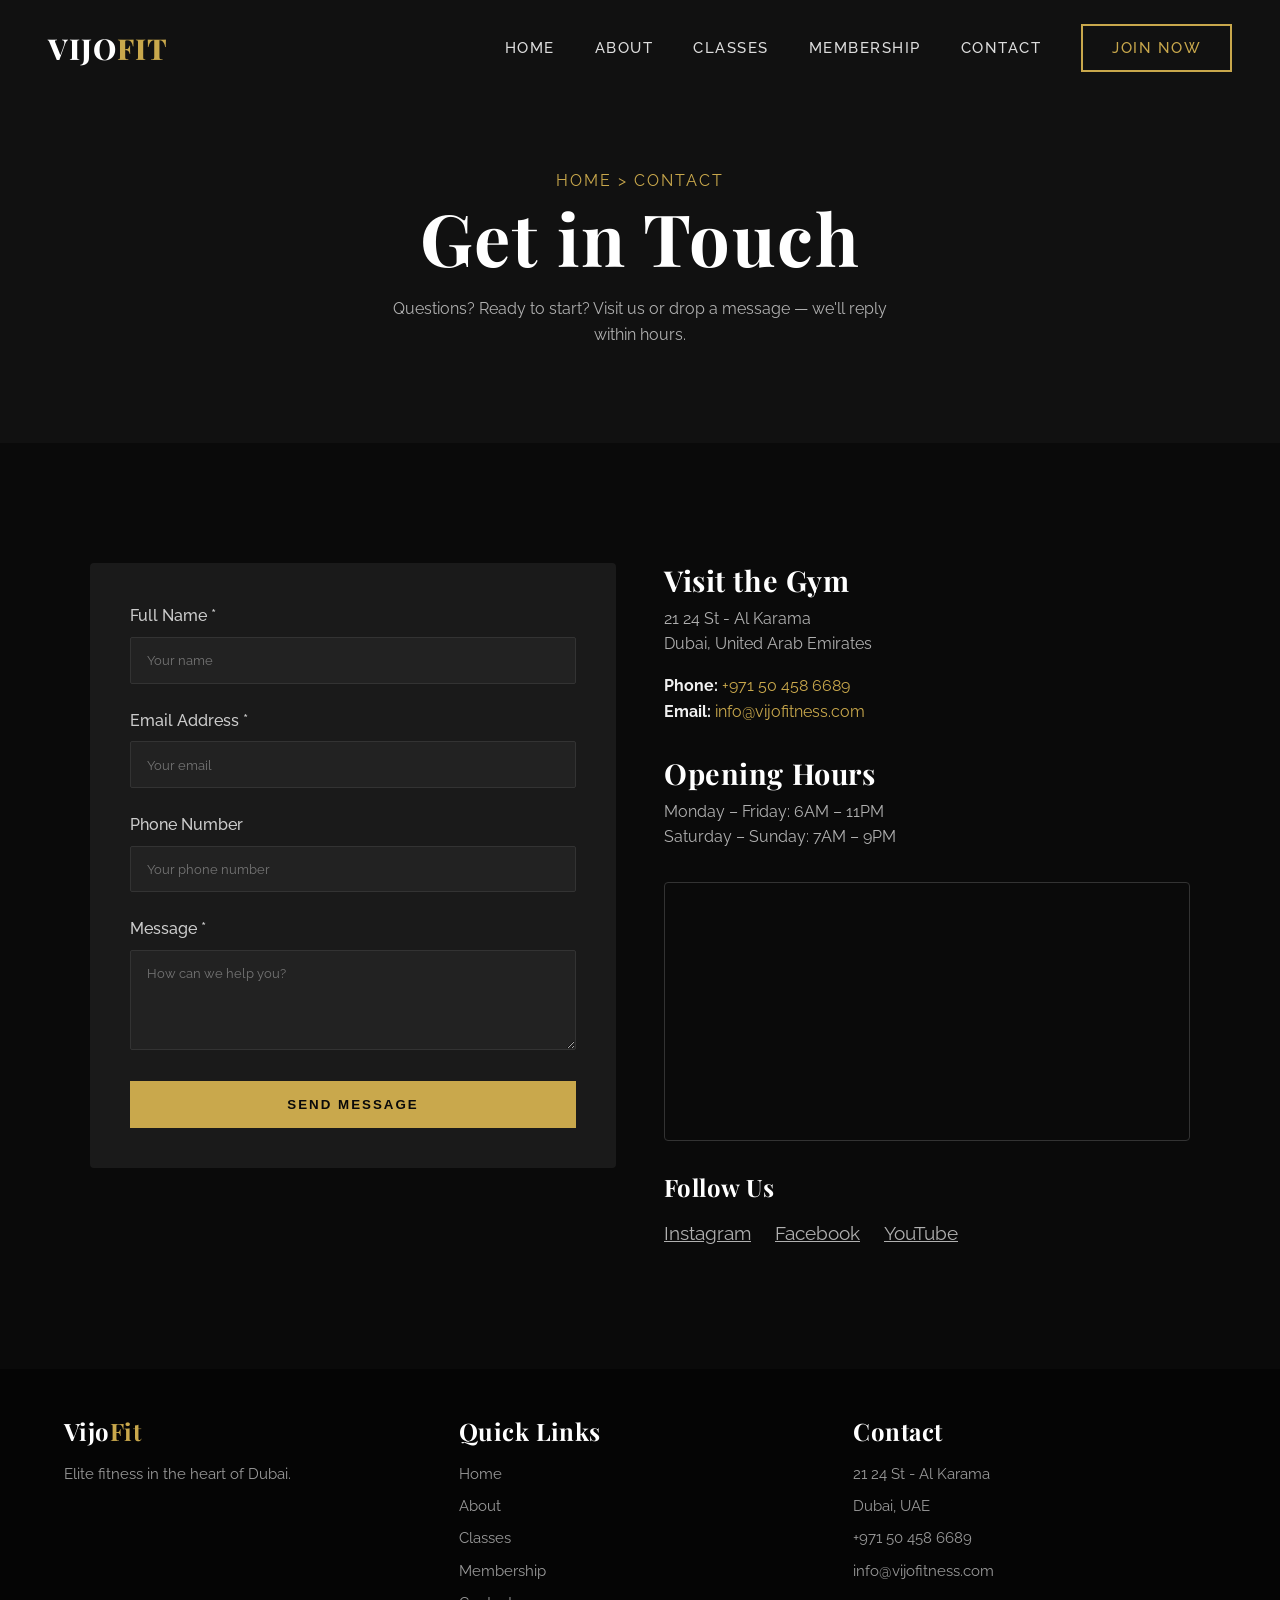
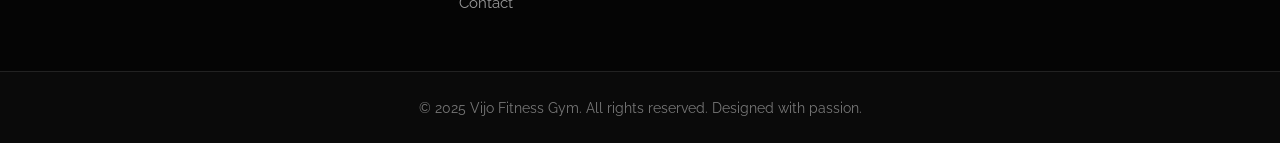
<file: contact.html>
<!DOCTYPE html>
<html lang="en">
<head>
  <meta charset="UTF-8">
  <meta name="viewport" content="width=device-width, initial-scale=1.0">
  <meta name="description" content="Contact Vijo Fitness Gym – Get in touch, visit our facility in Al Karama, Dubai, or send us a message. We're here to help you start your fitness journey.">
  <title>Contact | Vijo Fitness Gym</title>
  <link rel="stylesheet" href="style.css">
</head>
<body>

  <!-- Sentinel for navbar scroll detection -->
  <div id="scroll-sentinel"></div>

  <!-- ========== NAVIGATION ========== -->
  <nav class="navbar">
    <div class="logo">VIJO<span>FIT</span></div>
    <div class="hamburger">
      <span></span><span></span><span></span>
    </div>
    <div class="nav-links">
      <a href="index.html">Home</a>
      <a href="about.html">About</a>
      <a href="menu.html">Classes</a>
      <a href="reservation.html">Membership</a>
      <a href="contact.html" class="active">Contact</a>
      <a href="reservation.html" class="nav-cta">Join Now</a>
    </div>
  </nav>

  <!-- ========== PAGE HEADER ========== -->
  <section class="page-header">
    <div class="breadcrumb">Home > Contact</div>
    <h1>Get in Touch</h1>
    <p style="color: #b0b0b0; max-width: 500px; margin: 1rem auto;">Questions? Ready to start? Visit us or drop a message — we'll reply within hours.</p>
  </section>

  <!-- ========== CONTACT FORM + INFO SECTION ========== -->
  <section class="section reveal">
    <div style="display: grid; grid-template-columns: 1fr 1fr; gap: 3rem; align-items: start; max-width: 1100px; margin: 0 auto;">

      <!-- Contact Form -->
      <div class="form-container" style="padding: 2.5rem; margin: 0;">
        <form class="ajax-form" action="https://formspree.io/f/FORM_ID" method="POST">
          <div class="form-group">
            <label for="name">Full Name *</label>
            <input type="text" id="name" name="name" placeholder="Your name" required>
          </div>
          <div class="form-group">
            <label for="email">Email Address *</label>
            <input type="email" id="email" name="email" placeholder="Your email" required>
          </div>
          <div class="form-group">
            <label for="phone">Phone Number</label>
            <input type="tel" id="phone" name="phone" placeholder="Your phone number">
          </div>
          <div class="form-group">
            <label for="message">Message *</label>
            <textarea id="message" name="message" placeholder="How can we help you?" required></textarea>
          </div>
          <button type="submit" class="form-submit">Send Message</button>
        </form>
        <!-- Confirmation message -->
        <div id="confirmation-message" class="confirmation">
          <i>✓</i>
          <h3>Message Sent!</h3>
          <p>Thank you for reaching out. We'll get back to you shortly.</p>
        </div>
      </div>

      <!-- Contact Details & Map -->
      <div>
        <div style="margin-bottom: 2rem;">
          <h3 style="font-size: 1.8rem; margin-bottom: 0.5rem;">Visit the Gym</h3>
          <p style="color: #b0b0b0;">21 24 St - Al Karama<br>Dubai, United Arab Emirates</p>
          <p style="margin-top: 1rem;">
            <strong>Phone:</strong> <a href="tel:+971504586689" style="color: #c9a84c; text-decoration: none;">+971 50 458 6689</a><br>
            <strong>Email:</strong> <a href="mailto:info@vijofitness.com" style="color: #c9a84c; text-decoration: none;">info@vijofitness.com</a>
          </p>
        </div>

        <div style="margin-bottom: 2rem;">
          <h3 style="font-size: 1.8rem; margin-bottom: 0.5rem;">Opening Hours</h3>
          <p style="color: #b0b0b0;">
            Monday – Friday: 6AM – 11PM<br>
            Saturday – Sunday: 7AM – 9PM
          </p>
        </div>

        <!-- Google Maps Embed -->
        <div style="border-radius: 4px; overflow: hidden; border: 1px solid #333;">
          <iframe
            src="https://www.google.com/maps/embed?pb=!1m18!1m12!1m3!1d3608.273503452122!2d55.30097631500989!3d25.261422883859544!2m3!1f0!2f0!3f0!3m2!1i1024!2i768!4f13.1!3m3!1m2!1s0x3e5f5f5f5f5f5f5f%3A0x0!2zMjXCsDE1JzQxLjEiTiA1NcKwMTgnMTAuNyJF!5e0!3m2!1sen!2sae!4v1690000000000"
            width="100%" height="250" style="border:0;" allowfullscreen="" loading="lazy"
            referrerpolicy="no-referrer-when-downgrade" title="Vijo Fitness Gym Location">
          </iframe>
        </div>

        <!-- Social Links -->
        <div style="margin-top: 2rem;">
          <h3 style="font-size: 1.5rem; margin-bottom: 1rem;">Follow Us</h3>
          <div style="display: flex; gap: 1.5rem;">
            <a href="#" style="color: #b0b0b0; font-size: 1.2rem; transition: color 0.3s;">Instagram</a>
            <a href="#" style="color: #b0b0b0; font-size: 1.2rem; transition: color 0.3s;">Facebook</a>
            <a href="#" style="color: #b0b0b0; font-size: 1.2rem; transition: color 0.3s;">YouTube</a>
          </div>
        </div>
      </div>
    </div>
  </section>

  <!-- ========== FOOTER ========== -->
  <footer>
    <div class="footer">
      <div class="footer-col">
        <h3>Vijo<span style="color: #c9a84c;">Fit</span></h3>
        <p>Elite fitness in the heart of Dubai.</p>
      </div>
      <div class="footer-col">
        <h3>Quick Links</h3>
        <a href="index.html">Home</a>
        <a href="about.html">About</a>
        <a href="menu.html">Classes</a>
        <a href="reservation.html">Membership</a>
        <a href="contact.html">Contact</a>
      </div>
      <div class="footer-col">
        <h3>Contact</h3>
        <p>21 24 St - Al Karama</p>
        <p>Dubai, UAE</p>
        <a href="tel:+971504586689">+971 50 458 6689</a>
        <a href="mailto:info@vijofitness.com">info@vijofitness.com</a>
      </div>
    </div>
    <div class="footer-bottom">
      <p>&copy; 2025 Vijo Fitness Gym. All rights reserved. Designed with passion.</p>
    </div>
  </footer>

  <script src="script.js" defer></script>
</body>
  </html>
</file>
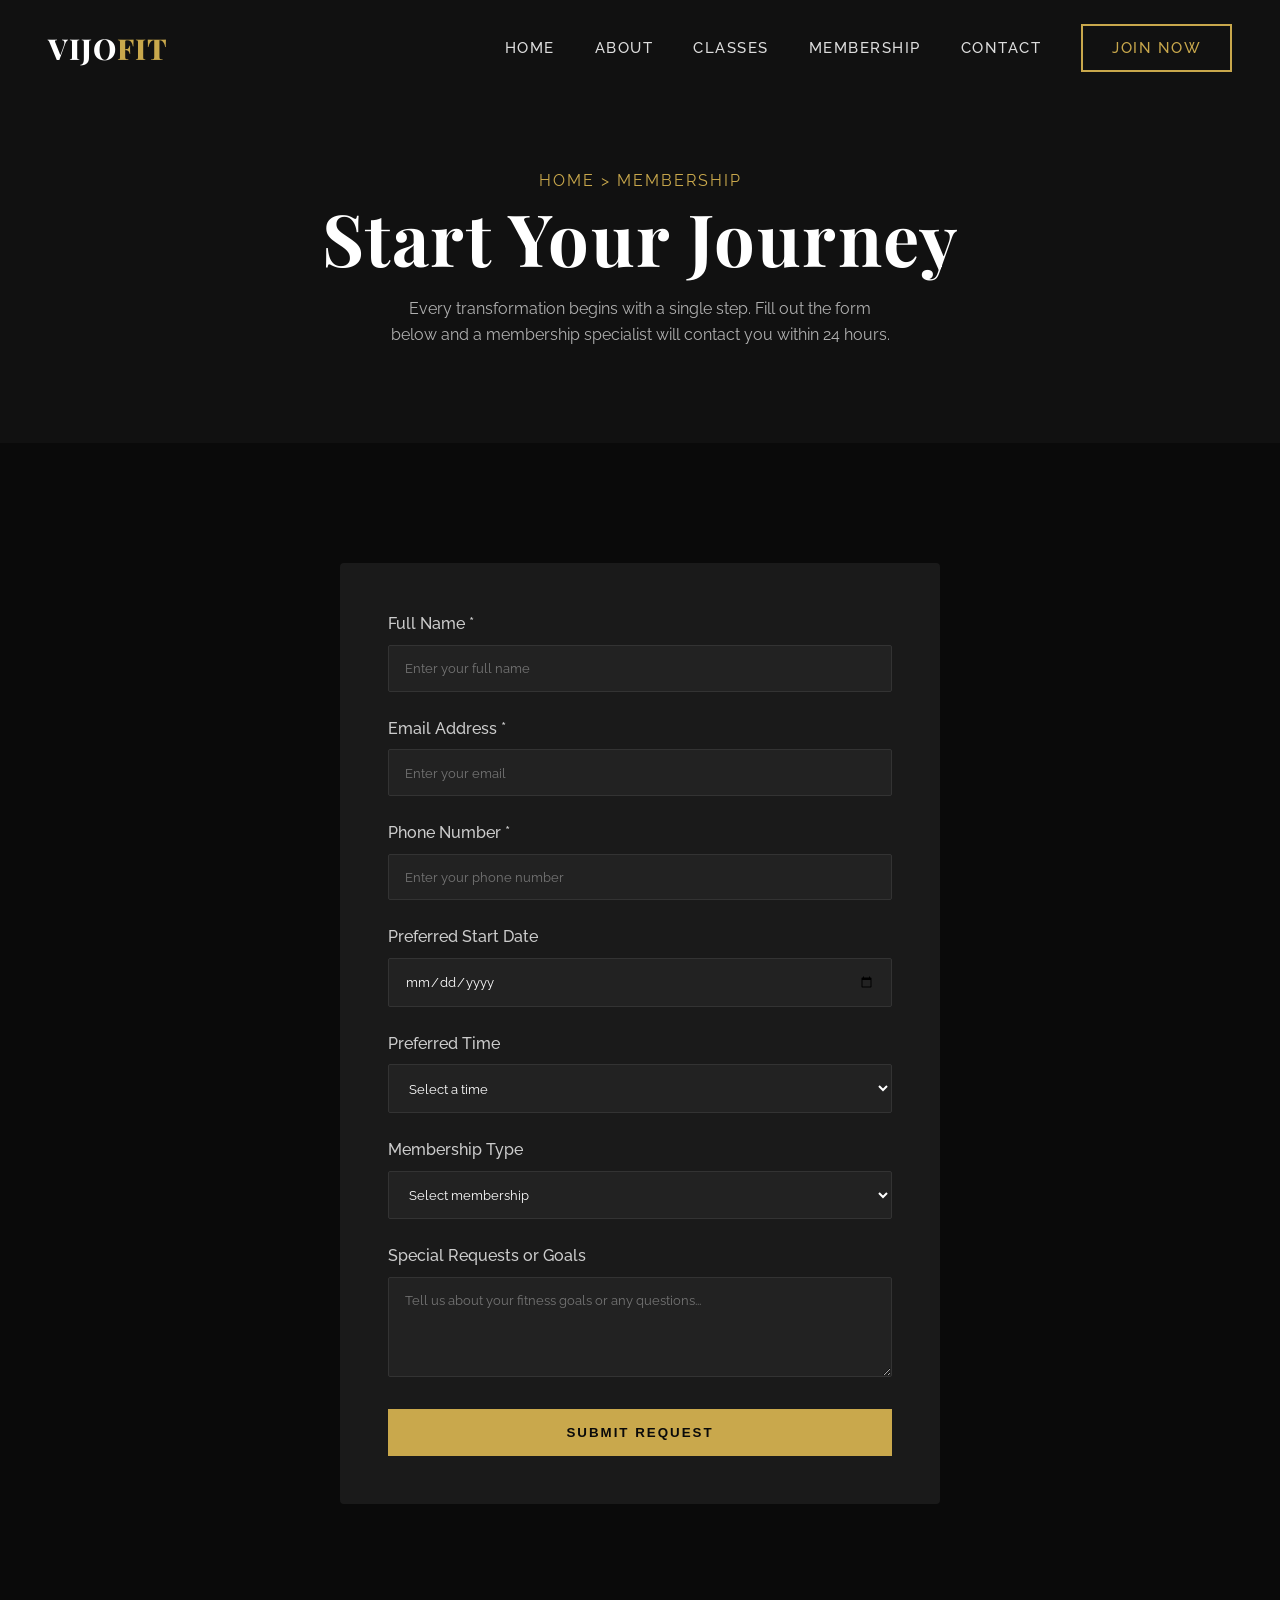
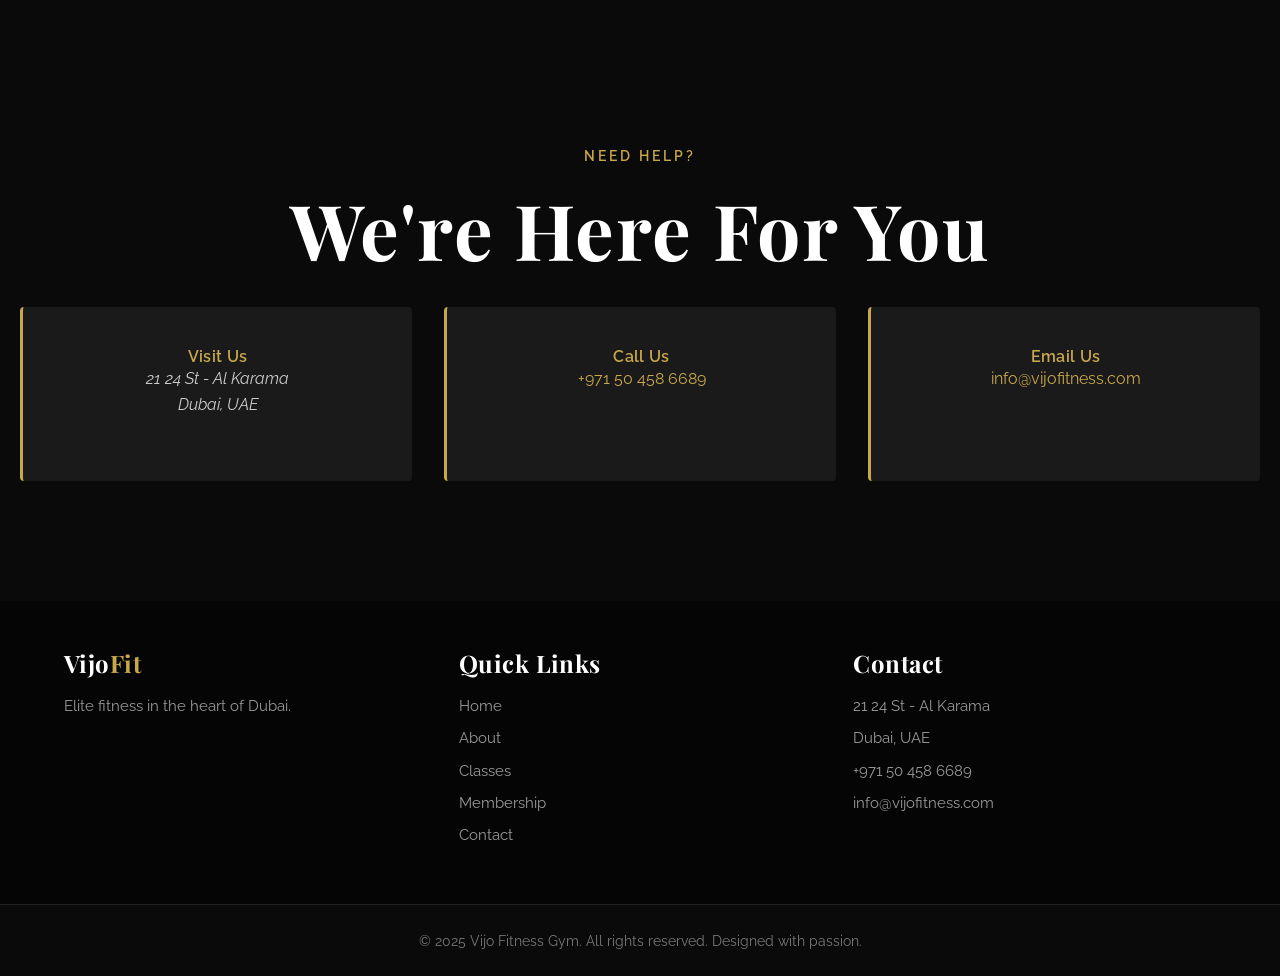
<file: reservation.html>
<!DOCTYPE html>
<html lang="en">
<head>
  <meta charset="UTF-8">
  <meta name="viewport" content="width=device-width, initial-scale=1.0">
  <meta name="description" content="Join Vijo Fitness Gym – Start your membership or claim a free trial session. Fill out the form and we'll get you started.">
  <title>Membership | Vijo Fitness Gym</title>
  <link rel="stylesheet" href="style.css">
</head>
<body>

  <!-- Sentinel for navbar scroll detection -->
  <div id="scroll-sentinel"></div>

  <!-- ========== NAVIGATION ========== -->
  <nav class="navbar">
    <div class="logo">VIJO<span>FIT</span></div>
    <div class="hamburger">
      <span></span><span></span><span></span>
    </div>
    <div class="nav-links">
      <a href="index.html">Home</a>
      <a href="about.html">About</a>
      <a href="menu.html">Classes</a>
      <a href="reservation.html" class="active">Membership</a>
      <a href="contact.html">Contact</a>
      <a href="reservation.html" class="nav-cta">Join Now</a>
    </div>
  </nav>

  <!-- ========== PAGE HEADER ========== -->
  <section class="page-header">
    <div class="breadcrumb">Home > Membership</div>
    <h1>Start Your Journey</h1>
    <p style="color: #b0b0b0; max-width: 500px; margin: 1rem auto;">Every transformation begins with a single step. Fill out the form below and a membership specialist will contact you within 24 hours.</p>
  </section>

  <!-- ========== FORM SECTION ========== -->
  <section class="section reveal">
    <div class="form-container">
      <form class="ajax-form" action="https://formspree.io/f/FORM_ID" method="POST">
        <div class="form-group">
          <label for="name">Full Name *</label>
          <input type="text" id="name" name="name" placeholder="Enter your full name" required>
        </div>
        <div class="form-group">
          <label for="email">Email Address *</label>
          <input type="email" id="email" name="email" placeholder="Enter your email" required>
        </div>
        <div class="form-group">
          <label for="phone">Phone Number *</label>
          <input type="tel" id="phone" name="phone" placeholder="Enter your phone number" required>
        </div>
        <div class="form-group">
          <label for="date">Preferred Start Date</label>
          <input type="date" id="date" name="date">
        </div>
        <div class="form-group">
          <label for="time">Preferred Time</label>
          <select id="time" name="time">
            <option value="">Select a time</option>
            <option value="morning">Morning (6AM - 9AM)</option>
            <option value="midday">Midday (9AM - 3PM)</option>
            <option value="evening">Evening (3PM - 9PM)</option>
          </select>
        </div>
        <div class="form-group">
          <label for="guests">Membership Type</label>
          <select id="guests" name="guests">
            <option value="">Select membership</option>
            <option value="individual">Individual</option>
            <option value="couple">Couple</option>
            <option value="family">Family</option>
            <option value="trial">Free Trial Session</option>
          </select>
        </div>
        <div class="form-group">
          <label for="requests">Special Requests or Goals</label>
          <textarea id="requests" name="requests" placeholder="Tell us about your fitness goals or any questions..."></textarea>
        </div>
        <button type="submit" class="form-submit">Submit Request</button>
      </form>

      <!-- Confirmation message (hidden by default) -->
      <div id="confirmation-message" class="confirmation">
        <i>✓</i>
        <h3>Request Received!</h3>
        <p>Thank you for choosing Vijo Fitness Gym. A member of our team will contact you shortly to finalise your membership.</p>
      </div>
    </div>
  </section>

  <!-- ========== CONTACT INFO SECTION ========== -->
  <section class="section testimonials reveal" style="text-align: center; background: transparent;">
    <div class="section-label">Need Help?</div>
    <h2>We're Here For You</h2>
    <div class="testimonial-grid" style="margin-top: 2rem;">
      <div class="testimonial-card">
        <h4>Visit Us</h4>
        <p>21 24 St - Al Karama<br>Dubai, UAE</p>
      </div>
      <div class="testimonial-card">
        <h4>Call Us</h4>
        <a href="tel:+971504586689" style="color: #c9a84c; text-decoration: none;">+971 50 458 6689</a>
      </div>
      <div class="testimonial-card">
        <h4>Email Us</h4>
        <a href="mailto:info@vijofitness.com" style="color: #c9a84c; text-decoration: none;">info@vijofitness.com</a>
      </div>
    </div>
  </section>

  <!-- ========== FOOTER ========== -->
  <footer>
    <div class="footer">
      <div class="footer-col">
        <h3>Vijo<span style="color: #c9a84c;">Fit</span></h3>
        <p>Elite fitness in the heart of Dubai.</p>
      </div>
      <div class="footer-col">
        <h3>Quick Links</h3>
        <a href="index.html">Home</a>
        <a href="about.html">About</a>
        <a href="menu.html">Classes</a>
        <a href="reservation.html">Membership</a>
        <a href="contact.html">Contact</a>
      </div>
      <div class="footer-col">
        <h3>Contact</h3>
        <p>21 24 St - Al Karama</p>
        <p>Dubai, UAE</p>
        <a href="tel:+971504586689">+971 50 458 6689</a>
        <a href="mailto:info@vijofitness.com">info@vijofitness.com</a>
      </div>
    </div>
    <div class="footer-bottom">
      <p>&copy; 2025 Vijo Fitness Gym. All rights reserved. Designed with passion.</p>
    </div>
  </footer>

  <script src="script.js" defer></script>
</body>
    </html>
</file>
<file: style.css>
/* =========================================
   VIJO FITNESS GYM – PREMIUM STYLE SHEET
   ========================================= */

/* Google Fonts Import (Playfair Display + Raleway) */
@import url('https://fonts.googleapis.com/css2?family=Playfair+Display:wght@500;600;700;800&family=Raleway:wght@300;400;500;600;700&display=swap');

/* Custom Properties */
:root {
  --bg-dark: #0a0a0a;
  --bg-charcoal: #111111;
  --bg-card: #1a1a1a;
  --text-primary: #f0f0f0;
  --text-muted: #b0b0b0;
  --accent: #c9a84c;        /* Warm gold */
  --accent-hover: #dbb85e;
  --accent-dark: #8b722e;
  --font-heading: 'Playfair Display', serif;
  --font-body: 'Raleway', sans-serif;
  --transition: 0.3s ease;
  --overlay-dark: rgba(0, 0, 0, 0.65);
  --section-padding: 120px 20px;
}

/* Reset & Base */
*,
*::before,
*::after {
  box-sizing: border-box;
  margin: 0;
  padding: 0;
}

html {
  scroll-behavior: smooth;
  font-size: 16px;
}

body {
  font-family: var(--font-body);
  background-color: var(--bg-dark);
  color: var(--text-primary);
  line-height: 1.6;
  overflow-x: hidden;
}

/* Typography */
h1, h2, h3, h4, h5, h6 {
  font-family: var(--font-heading);
  font-weight: 700;
  line-height: 1.2;
  letter-spacing: 0.02em;
  color: #fff;
}

h2 {
  font-size: clamp(2.5rem, 6vw, 5rem);
  margin-bottom: 1rem;
}

.section-label {
  text-transform: uppercase;
  font-size: 0.9rem;
  font-weight: 600;
  letter-spacing: 3px;
  color: var(--accent);
  margin-bottom: 1rem;
}

/* Navigation */
.navbar {
  position: fixed;
  top: 0;
  width: 100%;
  z-index: 1000;
  padding: 1.5rem 3rem;
  display: flex;
  justify-content: space-between;
  align-items: center;
  transition: background var(--transition), padding var(--transition), box-shadow var(--transition);
  background-color: transparent;
}

.navbar.scrolled {
  background-color: rgba(10, 10, 10, 0.95);
  padding: 1rem 3rem;
  box-shadow: 0 2px 20px rgba(0,0,0,0.5);
}

.logo {
  font-family: var(--font-heading);
  font-size: 1.8rem;
  font-weight: 800;
  color: #fff;
  letter-spacing: 1px;
}

.logo span {
  color: var(--accent);
}

.nav-links {
  display: flex;
  gap: 2.5rem;
  align-items: center;
}

.nav-links a {
  color: #ddd;
  text-decoration: none;
  font-weight: 500;
  font-size: 0.95rem;
  text-transform: uppercase;
  letter-spacing: 1.5px;
  position: relative;
  transition: color var(--transition);
}

.nav-links a::after {
  content: '';
  position: absolute;
  bottom: -4px;
  left: 0;
  width: 0;
  height: 2px;
  background-color: var(--accent);
  transition: width var(--transition);
}

.nav-links a:hover {
  color: #fff;
}

.nav-links a:hover::after {
  width: 100%;
}

.nav-cta {
  border: 2px solid var(--accent);
  padding: 0.6rem 1.8rem;
  color: var(--accent) !important;
  font-weight: 600;
  transition: background var(--transition), color var(--transition);
}

.nav-cta:hover {
  background: var(--accent);
  color: #0a0a0a !important;
}

/* Hamburger menu (mobile) */
.hamburger {
  display: none;
  flex-direction: column;
  cursor: pointer;
  gap: 5px;
}

.hamburger span {
  width: 28px;
  height: 2px;
  background: #fff;
  transition: var(--transition);
}

/* Buttons */
.btn {
  display: inline-block;
  padding: 1rem 2.5rem;
  font-size: 0.9rem;
  font-weight: 600;
  text-transform: uppercase;
  letter-spacing: 2px;
  border: none;
  cursor: pointer;
  transition: background var(--transition), color var(--transition), border var(--transition);
  text-decoration: none;
}

.btn-primary {
  background: var(--accent);
  color: #0a0a0a;
  border: 2px solid var(--accent);
}

.btn-primary:hover {
  background: transparent;
  color: var(--accent);
}

.btn-outline {
  background: transparent;
  border: 2px solid #fff;
  color: #fff;
}

.btn-outline:hover {
  background: #fff;
  color: #0a0a0a;
}

/* Hero Section */
.hero {
  height: 100vh;
  position: relative;
  display: flex;
  align-items: center;
  padding: 0 5%;
  background: url('https://images.unsplash.com/photo-1534438327276-14e5300c3a48?w=1200&q=80') center/cover no-repeat;
  background-attachment: fixed;  /* parallax effect */
}

.hero::before {
  content: '';
  position: absolute;
  top: 0;
  left: 0;
  width: 100%;
  height: 100%;
  background: var(--overlay-dark);
  z-index: 1;
}

.hero-content {
  position: relative;
  z-index: 2;
  max-width: 800px;
  opacity: 0;
  transform: translateY(40px);
  animation: fadeUpHero 1s 0.5s forwards;
}

@keyframes fadeUpHero {
  to {
    opacity: 1;
    transform: translateY(0);
  }
}

.hero-content .label {
  text-transform: uppercase;
  font-size: 1rem;
  font-weight: 600;
  letter-spacing: 4px;
  color: var(--accent);
  margin-bottom: 1.5rem;
}

.hero-content h1 {
  font-size: clamp(3.5rem, 8vw, 7rem);
  font-weight: 800;
  line-height: 1.1;
  margin-bottom: 1.5rem;
}

.hero-content p {
  font-size: 1.2rem;
  color: #ccc;
  max-width: 500px;
  margin-bottom: 2.5rem;
}

.hero-buttons {
  display: flex;
  gap: 1.5rem;
  flex-wrap: wrap;
}

/* Section General */
.section {
  padding: var(--section-padding);
  max-width: 1300px;
  margin: 0 auto;
}

/* About Teaser Section */
.about-teaser {
  display: grid;
  grid-template-columns: 1fr 1fr;
  gap: 4rem;
  align-items: center;
}

.about-teaser .content h2 {
  margin-top: 0.5rem;
}

.about-teaser .content p {
  color: var(--text-muted);
  margin-bottom: 2rem;
}

.about-teaser .image-wrapper {
  position: relative;
  overflow: hidden;
  border-radius: 4px;
}

.about-teaser .image-wrapper img {
  width: 100%;
  height: auto;
  display: block;
  transition: transform var(--transition);
}

.about-teaser .image-wrapper:hover img {
  transform: scale(1.05);
}

/* Featured Classes (or menu-style) */
.featured-classes {
  background-color: var(--bg-charcoal);
}

.classes-grid {
  display: grid;
  grid-template-columns: repeat(auto-fit, minmax(300px, 1fr));
  gap: 2.5rem;
  margin-top: 3rem;
}

.class-card {
  background: var(--bg-card);
  border-radius: 4px;
  overflow: hidden;
  transition: transform var(--transition), box-shadow var(--transition);
}

.class-card:hover {
  transform: translateY(-8px);
  box-shadow: 0 20px 35px rgba(0,0,0,0.5);
}

.class-card img {
  width: 100%;
  height: 250px;
  object-fit: cover;
}

.class-card .info {
  padding: 1.5rem;
}

.class-card h3 {
  font-size: 1.8rem;
  margin-bottom: 0.5rem;
}

.class-card p {
  color: var(--text-muted);
  font-size: 0.95rem;
}

/* Gallery / Atmosphere */
.gallery {
  display: grid;
  grid-template-columns: repeat(3, 1fr);
  gap: 1rem;
  margin-top: 3rem;
}

.gallery-item {
  position: relative;
  overflow: hidden;
  border-radius: 4px;
  aspect-ratio: 4/3;
}

.gallery-item img {
  width: 100%;
  height: 100%;
  object-fit: cover;
  transition: transform 0.5s ease;
}

.gallery-item:hover img {
  transform: scale(1.08);
}

.gallery-item .overlay {
  position: absolute;
  bottom: 0;
  left: 0;
  width: 100%;
  padding: 1rem;
  background: linear-gradient(to top, rgba(0,0,0,0.8), transparent);
  color: #fff;
  font-weight: 600;
  opacity: 0;
  transition: opacity var(--transition);
}

.gallery-item:hover .overlay {
  opacity: 1;
}

/* Testimonials */
.testimonials {
  background: var(--bg-dark);
  text-align: center;
}

.testimonial-grid {
  display: grid;
  grid-template-columns: repeat(auto-fit, minmax(280px, 1fr));
  gap: 2rem;
  margin-top: 3rem;
}

.testimonial-card {
  background: var(--bg-card);
  padding: 2.5rem 2rem;
  border-radius: 4px;
  border-left: 3px solid var(--accent);
}

.testimonial-card p {
  font-style: italic;
  color: #ccc;
  margin-bottom: 1.5rem;
}

.testimonial-card h4 {
  color: var(--accent);
  font-family: var(--font-body);
  font-weight: 600;
}

/* CTA Section */
.cta-section {
  background: linear-gradient(135deg, #1a1a1a 0%, #0a0a0a 100%);
  text-align: center;
}

.cta-section h2 {
  font-size: 3.5rem;
}

.cta-section .btn {
  margin-top: 2rem;
}

/* Footer */
.footer {
  background: #050505;
  padding: 3rem 5%;
  display: grid;
  grid-template-columns: repeat(auto-fit, minmax(200px, 1fr));
  gap: 2rem;
}

.footer-col h3 {
  font-size: 1.5rem;
  margin-bottom: 1rem;
}

.footer-col p, .footer-col a {
  color: #999;
  text-decoration: none;
  font-size: 0.95rem;
  display: block;
  margin-bottom: 0.5rem;
  transition: color var(--transition);
}

.footer-col a:hover {
  color: var(--accent);
}

.footer-bottom {
  border-top: 1px solid #222;
  padding: 1.5rem 5%;
  text-align: center;
  color: #777;
  font-size: 0.9rem;
}

/* Form Styles (Membership / Contact) */
.form-container {
  max-width: 600px;
  margin: 0 auto;
  background: var(--bg-card);
  padding: 3rem;
  border-radius: 4px;
}

.form-group {
  margin-bottom: 1.5rem;
}

.form-group label {
  display: block;
  margin-bottom: 0.5rem;
  color: #ccc;
  font-weight: 500;
}

.form-group input,
.form-group textarea,
.form-group select {
  width: 100%;
  padding: 0.9rem 1rem;
  background: #222;
  border: 1px solid #333;
  color: #fff;
  font-family: var(--font-body);
  border-radius: 2px;
  transition: border-color var(--transition);
}

.form-group input:focus,
.form-group textarea:focus,
.form-group select:focus {
  outline: none;
  border-color: var(--accent);
}

.form-group textarea {
  min-height: 100px;
  resize: vertical;
}

.form-submit {
  width: 100%;
  padding: 1rem;
  background: var(--accent);
  color: #0a0a0a;
  font-weight: 700;
  text-transform: uppercase;
  letter-spacing: 2px;
  border: none;
  cursor: pointer;
  transition: background var(--transition);
}

.form-submit:hover {
  background: var(--accent-hover);
}

/* Confirmation message */
.confirmation {
  display: none;
  text-align: center;
  padding: 3rem;
  background: var(--bg-card);
  border: 1px solid var(--accent);
  border-radius: 4px;
}

.confirmation.show {
  display: block;
}

.confirmation i {
  font-size: 3rem;
  color: var(--accent);
  margin-bottom: 1rem;
}

/* Page Header (inner pages) */
.page-header {
  padding: 160px 5% 80px;
  text-align: center;
  background: var(--bg-charcoal);
}

.page-header h1 {
  font-size: clamp(3rem, 6vw, 4.5rem);
}

.page-header .breadcrumb {
  color: var(--accent);
  text-transform: uppercase;
  letter-spacing: 2px;
  margin-top: 0.5rem;
}

/* Animations via IntersectionObserver (triggered by .reveal class) */
.reveal {
  opacity: 0;
  transform: translateY(50px);
  transition: opacity 0.8s ease, transform 0.8s ease;
}

.reveal.visible {
  opacity: 1;
  transform: translateY(0);
}

/* Loader (only homepage) */
.loader {
  position: fixed;
  top: 0;
  left: 0;
  width: 100%;
  height: 100%;
  background: #0a0a0a;
  display: flex;
  justify-content: center;
  align-items: center;
  z-index: 9999;
  transition: opacity 0.5s ease, visibility 0.5s ease;
}

.loader.hide {
  opacity: 0;
  visibility: hidden;
}

.loader .spinner {
  width: 40px;
  height: 40px;
  border: 3px solid rgba(201,168,76,0.3);
  border-top-color: var(--accent);
  border-radius: 50%;
  animation: spin 0.8s linear infinite;
}

@keyframes spin {
  to { transform: rotate(360deg); }
}

/* Responsive */
@media (max-width: 992px) {
  .navbar {
    padding: 1.5rem 2rem;
  }
  .nav-links {
    position: fixed;
    top: 0;
    right: -100%;
    height: 100vh;
    width: 70%;
    max-width: 300px;
    background: #0a0a0a;
    flex-direction: column;
    padding: 6rem 2rem;
    gap: 2rem;
    transition: right var(--transition);
    box-shadow: -5px 0 20px rgba(0,0,0,0.5);
  }
  .nav-links.active {
    right: 0;
  }
  .hamburger {
    display: flex;
    z-index: 1001;
  }
  .about-teaser {
    grid-template-columns: 1fr;
  }
  .gallery {
    grid-template-columns: 1fr 1fr;
  }
  .hero-content h1 {
    font-size: 3rem;
  }
}

@media (max-width: 576px) {
  .hero {
    background-attachment: scroll; /* fix for mobile parallax issues */
  }
  .hero-content h1 {
    font-size: 2.5rem;
  }
  .classes-grid {
    grid-template-columns: 1fr;
  }
  .gallery {
    grid-template-columns: 1fr;
  }
  .form-container {
    padding: 2rem 1.5rem;
  }
  .section {
    padding: 80px 15px;
  }
    }
</file>
